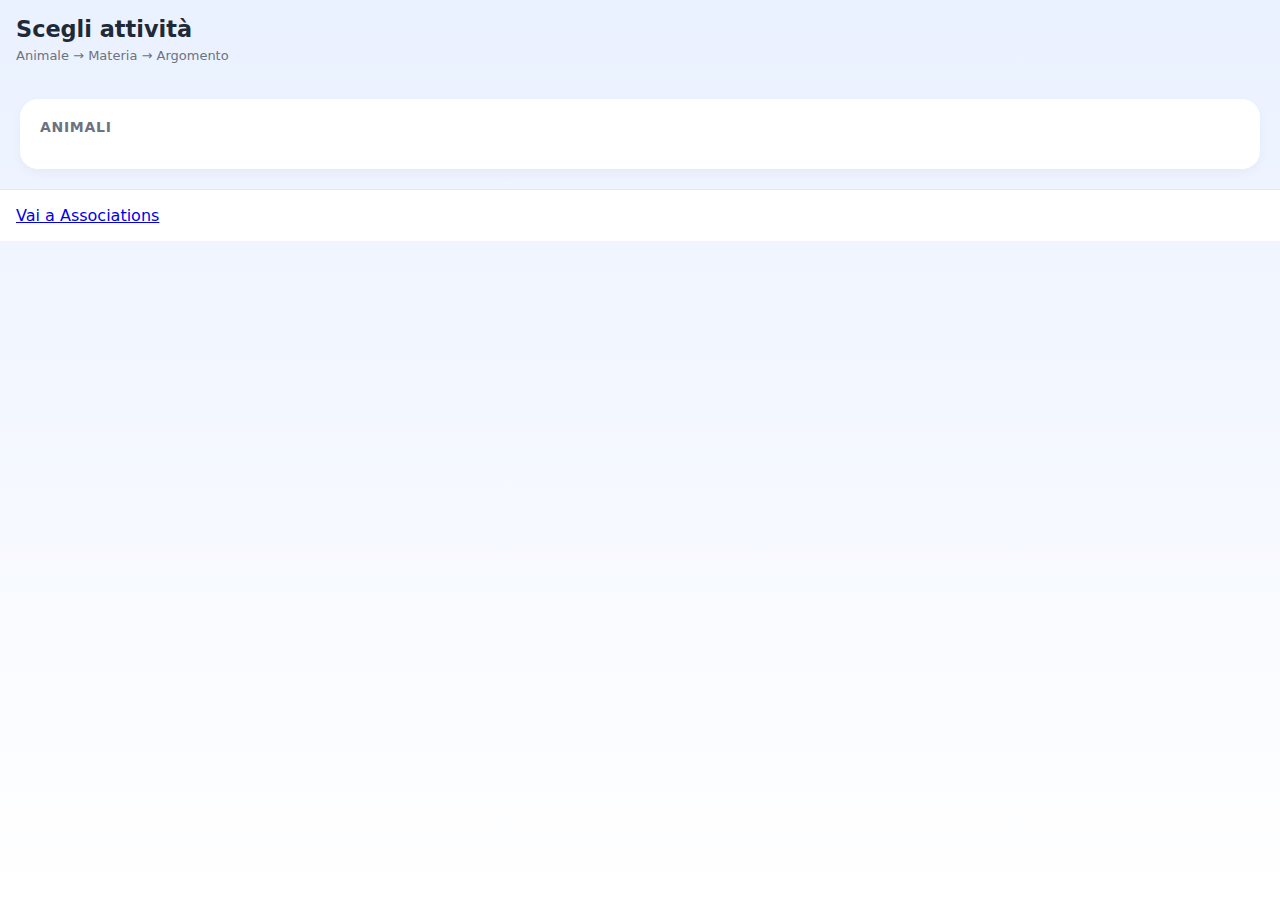
<file: index.html>
<!DOCTYPE html>
<html lang="it">
<head>
  <meta charset="UTF-8">
  <title>MindUp Kids</title>

  <!-- GLOBAL BASE -->
  <link rel="stylesheet" href="assets/css/base.css">
  <!-- PAGE-SPECIFIC -->
  <link rel="stylesheet" href="main.css">
</head>

<body>
  <div class="app">

    <header class="exercise-header">
      <div class="exercise-title">Scegli attività</div>
      <div class="exercise-progress">Animale → Materia → Argomento</div>
    </header>

    <main class="content">
      <section>
        <h3>Animali</h3>
        <div id="animals" class="grid"></div>
      </section>

      <section id="subjects-section" class="hidden">
        <h3>Materia</h3>
        <div id="subjects" class="row"></div>
      </section>

      <section id="topics-section" class="hidden">
        <h3>Argomenti</h3>
        <div id="topics" class="column"></div>
      </section>
    </main>

    <!-- FOOTER FIXED -->
    <app-footer></app-footer>

  </div>

  <script src="main.js"></script>
  <script src="components/footer.js" defer></script>
</body>
</html>
</file>
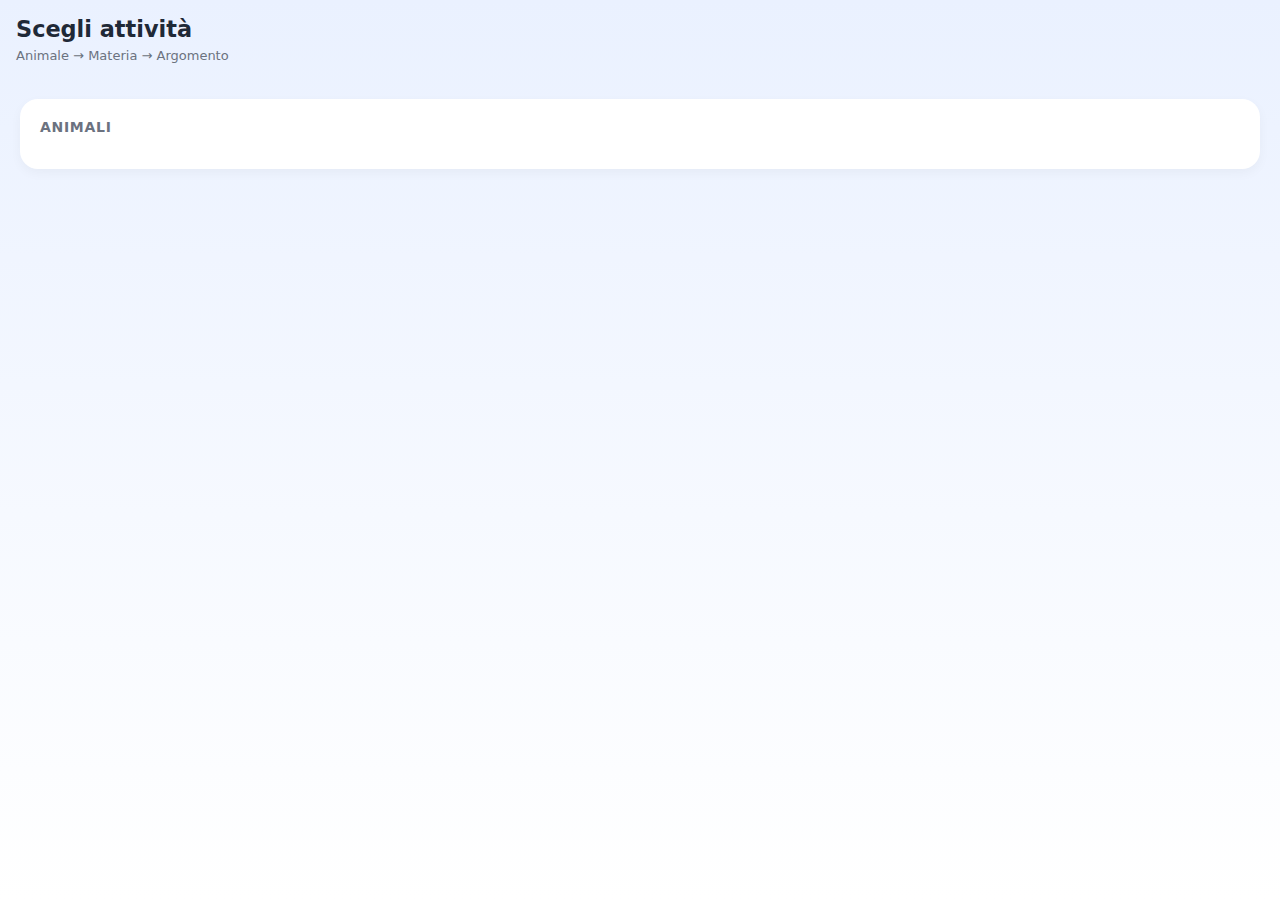
<file: main.html>
<!DOCTYPE html>
<html lang="it">
<head>
  <meta charset="UTF-8">
  <title>MindUp Kids</title>

  <link rel="stylesheet" href="assets/css/base.css">
  <link rel="stylesheet" href="main.css">
</head>

<body>
  <div class="app">

    <header class="exercise-header">
      <div class="exercise-title">Scegli attività</div>
      <div class="exercise-progress">Animale → Materia → Argomento</div>
    </header>

    <main class="content">

      <section>
        <h3>Animali</h3>
        <div id="animals" class="grid"></div>
      </section>

      <section id="subjects-section" class="hidden">
        <h3>Materia</h3>
        <div id="subjects" class="row"></div>
      </section>

      <section id="topics-section" class="hidden">
        <h3>Argomenti</h3>
        <div id="topics" class="column"></div>
      </section>

    </main>

  </div>

  <script src="main.js"></script>
</body>
</html>
</file>
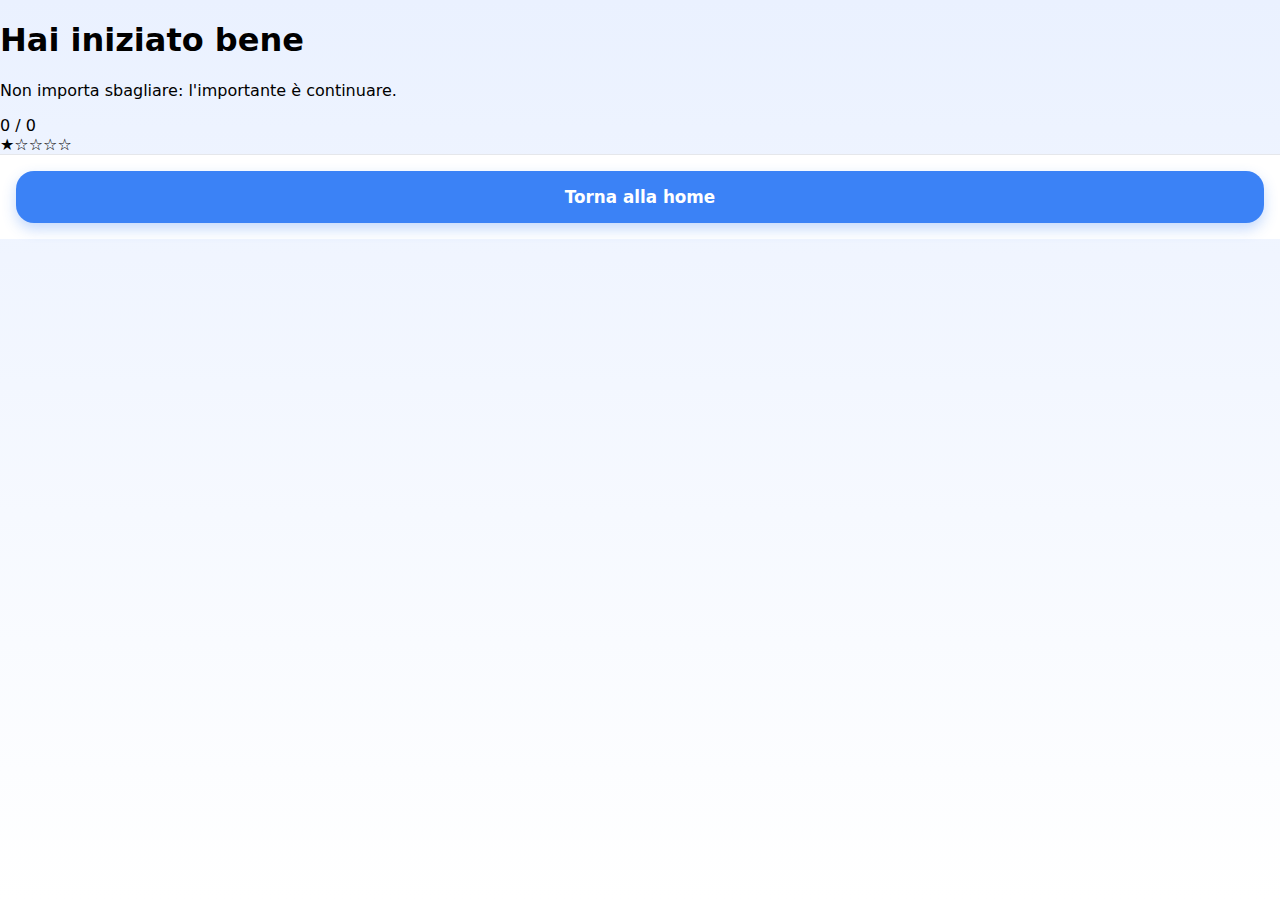
<file: result.html>
<!DOCTYPE html>
<html lang="it">
<head>
  <meta charset="UTF-8">
  <meta name="viewport" content="width=device-width, initial-scale=1.0">
  <title>Risultato</title>
  <link rel="stylesheet" href="association.css">
</head>

<body>
  <main class="app result">

    <section class="result-card">
      <h1 class="result-title" id="resultTitle"></h1>
      <p class="result-subtitle" id="resultSubtitle"></p>

      <div class="result-score">
        <span id="correctCount">0</span> /
        <span id="answeredCount">0</span>
      </div>

      <div class="stars" id="stars"></div>
    </section>

    <footer class="controls">
      <button onclick="goHome()">Torna alla home</button>
    </footer>

  </main>

  <script src="result_messages.js"></script>
  <script src="result.js"></script>
</body>
</html>
</file>
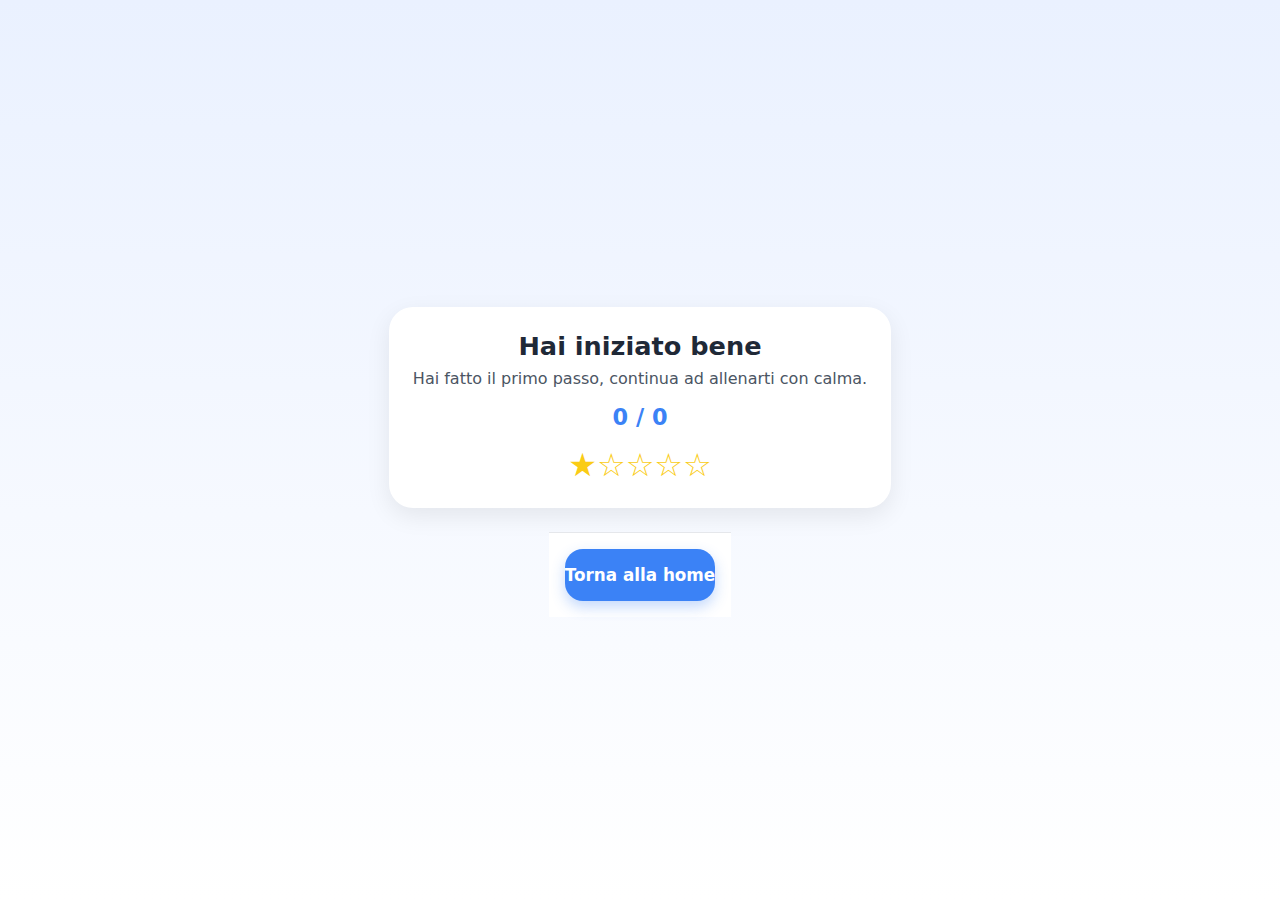
<file: results/result.html>
<!DOCTYPE html>
<html lang="it">
<head>
  <meta charset="UTF-8">
  <meta name="viewport" content="width=device-width, initial-scale=1.0">
  <title>Risultato</title>
  <link rel="stylesheet" href="../assets/css/base.css">
  <link rel="stylesheet" href="result.css">
</head>

<body>
  <main class="app result">

    <section class="result-card">
      <h1 class="result-title" id="resultTitle"></h1>
      <p class="result-subtitle" id="resultSubtitle"></p>

      <div class="result-score">
        <span id="correctCount">0</span> /
        <span id="answeredCount">0</span>
      </div>

      <div class="stars" id="stars"></div>
    </section>

    <footer class="controls">
      <button onclick="goHome()">Torna alla home</button>
    </footer>

  </main>

  <script src="result_messages.js"></script>
  <script src="result.js"></script>
</body>
</html>
</file>
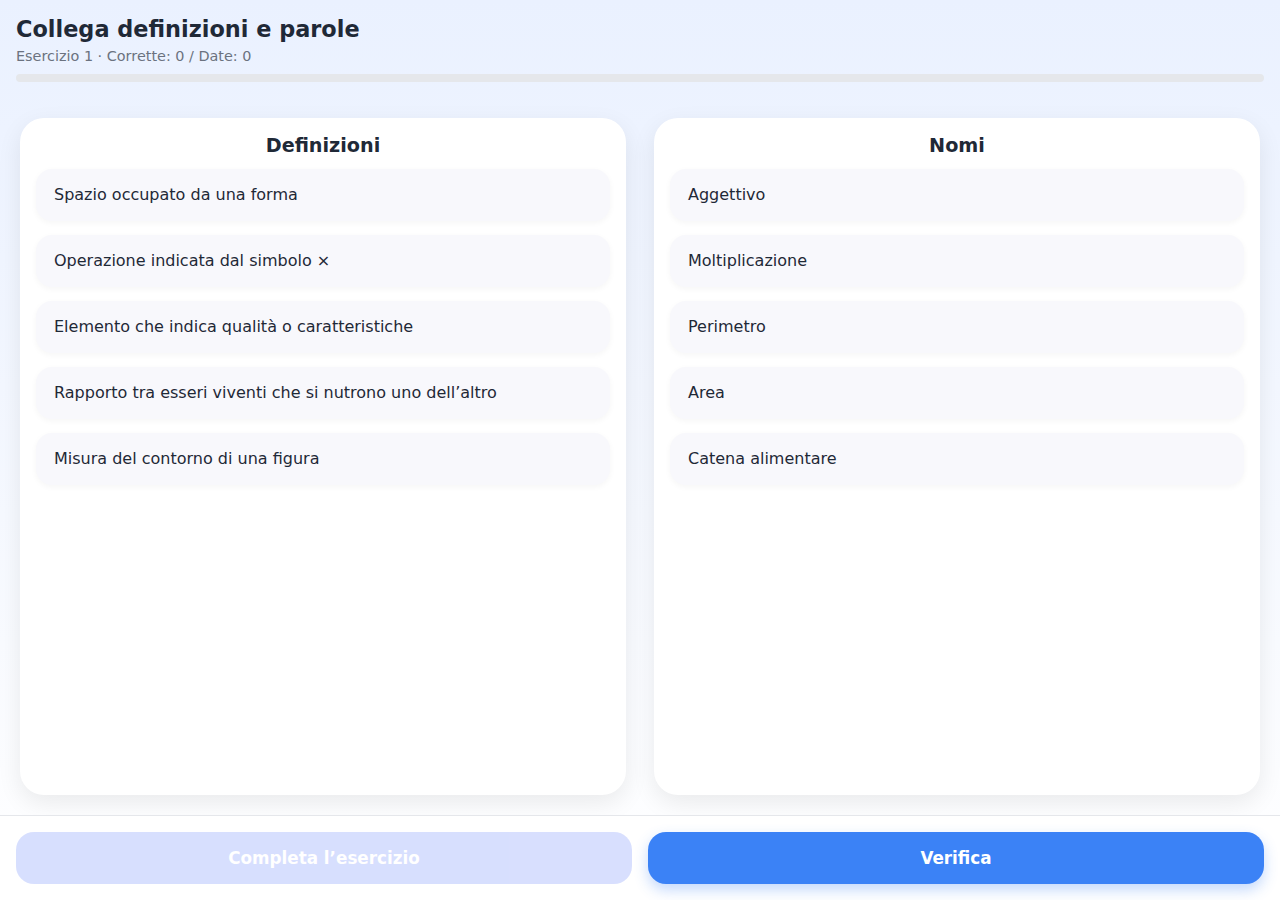
<file: pages/associations/associations.html>
<!DOCTYPE html>
<html lang="it">
<head>
  <meta charset="UTF-8">
  <meta name="viewport" content="width=device-width, initial-scale=1.0">
  <title>Associazioni</title>

  <!-- Stile -->
<link rel="stylesheet" href="/assets/css/base.css">
<link rel="stylesheet" href="associations.css">
</head>

<body>
  <main class="app">
	<header class="exercise-header">
	  <div class="header-card">
		<h1 class="exercise-title">Collega definizioni e parole</h1>

		<div class="exercise-progress">
		  Esercizio <span id="step">1</span> ·
		  Corrette: <span id="correct">0</span> /
		  Date: <span id="answered">0</span>
		</div>

		<div class="progress-bar">
		  <div class="progress-fill" id="progressFill"></div>
		</div>
	  </div>
	</header>
    <!-- Area esercizio -->
    <section class="columns">

      <!-- Colonna sinistra -->
      <section class="column left">
        <h2>Definizioni</h2>
        <div id="definitions" class="list"></div>
      </section>

      <!-- Colonna destra -->
      <section class="column right">
        <h2>Nomi</h2>
        <div id="words" class="list"></div>
      </section>

    </section>

    <!-- Layer linee (SVG overlay) -->
	<svg
	  id="connections-layer"
	  width="100%"
	  height="100%"
	  style="position:absolute; top:0; left:0;"
	  aria-hidden="true">
	</svg>


    <!-- Controlli -->
    <footer class="controls">
      <button id="reloadBtn" type="button">Altre proposte</button>
      <button id="verifyBtn" type="button">Verifica</button>
    </footer>

  </main>

  <!-- Logica -->
  <script src="association.js"></script>

  <!-- Loader dati (scegline uno) -->
  <script src="..\..\data\exercises\associations\data_scienze.js"></script>
  <!-- <script src="load_data_italiano.js"></script> -->

  <script>
    loadJSON();
  </script>

</body>
</html>
</file>
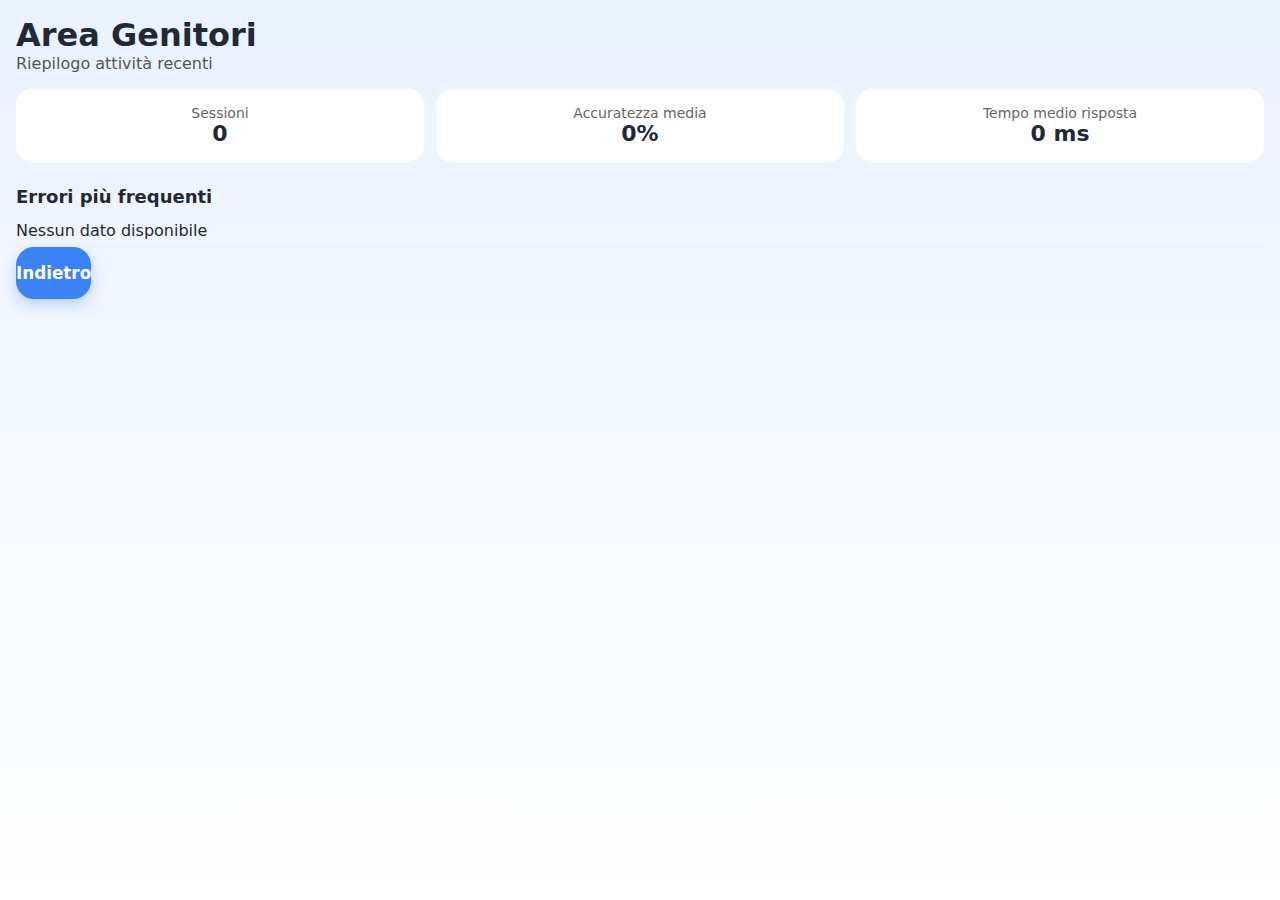
<file: pages/parents/parents.html>
<!DOCTYPE html>
<html lang="it">
<head>
  <meta charset="UTF-8" />
  <meta name="viewport" content="width=device-width, initial-scale=1.0" />
  <title>Area Genitori</title>

  <link rel="stylesheet" href="../../assets/css/base.css">
  <link rel="stylesheet" href="parents.css">
</head>

<body>
  <main class="app parents">

    <header>
      <h1>Area Genitori</h1>
      <p class="subtitle">Riepilogo attività recenti</p>
    </header>

    <section class="kpi-grid">
      <div class="kpi-card">
        <span class="label">Sessioni</span>
        <strong id="kpi-sessions">–</strong>
      </div>

      <div class="kpi-card">
        <span class="label">Accuratezza media</span>
        <strong id="kpi-accuracy">–</strong>
      </div>

      <div class="kpi-card">
        <span class="label">Tempo medio risposta</span>
        <strong id="kpi-response">–</strong>
      </div>
    </section>

    <section class="kpi-list">
      <h2>Errori più frequenti</h2>
      <ul id="kpi-errors"></ul>
    </section>

    <footer>
      <button onclick="history.back()">Indietro</button>
    </footer>

  </main>

  <script type="module" src="parents.js"></script>
</body>
</html>
</file>
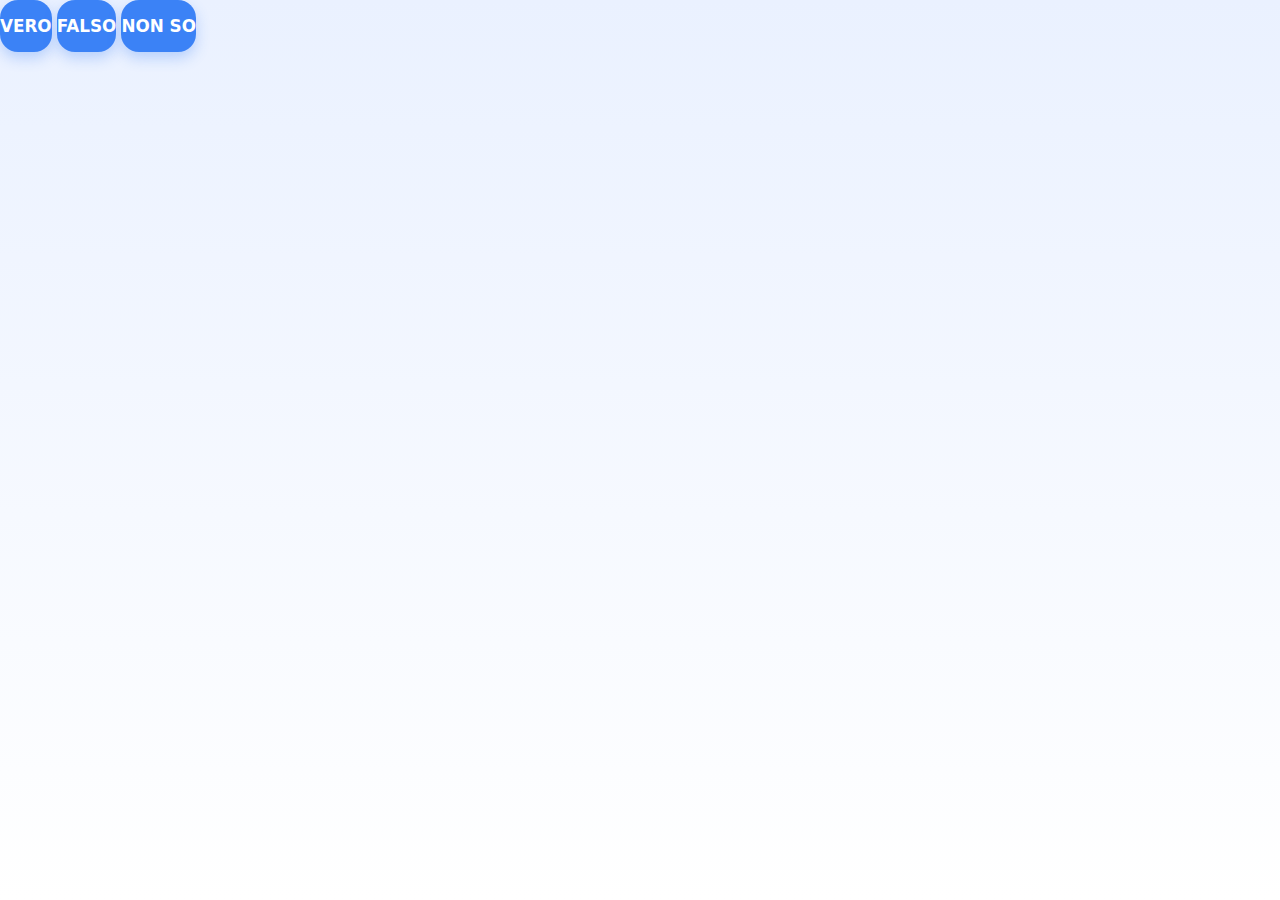
<file: pages/trueFalseQuestions/trueFalseQuestions.html>
<!DOCTYPE html>
<html lang="it">
<head>
  <meta charset="UTF-8" />
  <meta name="viewport" content="width=device-width, initial-scale=1.0" />
  <link rel="stylesheet" href="../../assets/css/base.css">
  <title>Vero o Falso</title>
</head>

<body>
<div class="app" id="vf-app">

  <header>
    <div id="progress"></div>
  </header>

  <main>
    <p id="statement"></p>
    <div id="feedback"></div>
  </main>

  <footer id="cta">
    <button data-answer="true">VERO</button>
    <button data-answer="false">FALSO</button>
    <button data-answer="unknown">NON SO</button>
  </footer>

</div>

<script src="trueFalseQuestions.js"></script>
</body>
</html>
</file>
<file: main.css>
/* =========================
   MAIN PAGE – TREE VIEW UI
   ========================= */

/* ---------- LAYOUT BASE ---------- */

.content {
  padding: 20px;
  display: flex;
  flex-direction: column;
  gap: 28px;
}

/* ---------- SEZIONI (TREE NODES) ---------- */

.content section {
  background: #ffffff;
  border-radius: 18px;
  padding: 20px;
  box-shadow: 0 4px 12px rgba(0,0,0,0.04);
}

/* progressione visiva (indentazione) */
#subjects-section {
  margin-left: 16px;
  border-left: 3px solid #e5e7eb;
  padding-left: 16px;
}

#topics-section {
  margin-left: 32px;
  border-left: 3px solid #dbeafe;
  padding-left: 16px;
}

#modes-section {
  margin-left: 48px;
  background: #f8fafc;
}

/* ---------- TITOLI ---------- */

.content h3 {
  font-size: 14px;
  font-weight: 600;
  color: #6b7280;
  margin-bottom: 14px;
  text-transform: uppercase;
  letter-spacing: 0.05em;
}

/* ---------- CONTAINER BOTTONI ---------- */

.grid,
.row,
.column {
  display: flex;
  gap: 14px;
}

.grid,
.row {
  flex-wrap: wrap;
}

.column {
  flex-direction: column;
}

/* ---------- BOTTONI GENERICI ---------- */

button {
  appearance: none;
  border: none;
  border-radius: 16px;
  padding: 14px 18px;
  font-size: 15px;
  font-weight: 600;
  background: var(--primary);
  color: #ffffff;
  cursor: pointer;
  box-shadow: 0 4px 10px rgba(59,130,246,0.25);
}

button:active {
  transform: scale(0.97);
}

button:disabled {
  background: #e5e7eb;
  color: #9ca3af;
  box-shadow: none;
  cursor: not-allowed;
}

/* ---------- BOTTONI STEP FINALI ---------- */

#modes-section button {
  flex: 1;
  padding: 18px;
  font-size: 16px;
}

/* ---------- META INFO (breadcrumb) ---------- */

.exercise-progress {
  font-size: 13px;
  color: #6b7280;
}

/* ---------- AREA GENITORI ---------- */

.parents-btn {
  background: #f2f4f8;
  color: #333;
  border-radius: 14px;
  padding: 8px 14px;
  font-size: 14px;
  font-weight: 500;
  box-shadow: none;
}

.parents-btn:active {
  transform: scale(0.97);
}

/* ---------- UTILITIES ---------- */

.hidden {
  display: none;
}
</file>
<file: results/result.css>
/* =========================
   RESULT PAGE
   ========================= */

.result {
  flex: 1;
  display: flex;
  justify-content: center;
  align-items: center;
}

.result-card {
  margin: 24px;
  padding: 24px;
  background: white;
  border-radius: 24px;
  text-align: center;
  box-shadow: 0 8px 24px rgba(0,0,0,0.08);
}

.result-title {
  font-size: 1.6rem;
  font-weight: 700;
}

.result-subtitle {
  margin-top: 8px;
  font-size: 1rem;
  color: #4b5563;
}

.result-score {
  margin: 16px 0;
  font-size: 1.4rem;
  font-weight: 700;
  color: var(--primary);
}

.stars {
  font-size: 2rem;
  color: #facc15;
}
</file>
<file: pages/associations/associations.css>
/* =========================
   ASSOCIATIONS PAGE
   ========================= */

.columns {
  flex: 1;
  display: flex;
  gap: 28px;
  padding: 20px;
}

.column {
  flex: 1;
  background: white;
  border-radius: 24px;
  padding: 16px;
  overflow-y: auto;
  box-shadow: 0 8px 24px rgba(0,0,0,0.08);
}

.column h2 {
  margin-bottom: 12px;
  text-align: center;
  font-size: 1.2rem;
  font-weight: 600;
}

.list {
  display: flex;
  flex-direction: column;
  gap: 14px;
}

.item {
  min-height: 52px;
  padding: 14px 16px;
  border-radius: 16px;
  background: #f8f8fc;
  border: 2px solid transparent;
  cursor: pointer;
  font-size: 1rem;
  box-shadow: 0 2px 6px rgba(0,0,0,0.04);
}

/* STATES */
.item.selected {
  border-color: var(--primary);
  background: var(--primary-soft);
}

.item.correct {
  background: #dcfce7;
  border-color: var(--success);
  font-weight: 600;
}

.item.wrong {
  background: #fee2e2;
  border-color: var(--error);
  font-weight: 600;
}

/* SVG CONNECTIONS */
#connections-layer {
  position: absolute;
  inset: 0;
  pointer-events: none;
  z-index: 5;
}

/* VERIFIED STATE */
.app.verified .item {
  pointer-events: none;
  opacity: 0.9;
}

.app.verified .column {
  box-shadow:
    0 0 0 2px rgba(59,130,246,0.15),
    0 8px 24px rgba(0,0,0,0.08);
}

/* RESPONSIVE */
@media (max-width: 900px) {
  .columns {
    gap: 20px;
    padding: 16px;
  }
}
</file>
<file: pages/parents/parents.css>
.parents {
  padding: 16px;
}

.subtitle {
  color: #555;
  margin-bottom: 16px;
}

.kpi-grid {
  display: grid;
  grid-template-columns: repeat(3, 1fr);
  gap: 12px;
  margin-bottom: 24px;
}

.kpi-card {
  background: #fff;
  border-radius: 16px;
  padding: 16px;
  text-align: center;
}

.kpi-card .label {
  display: block;
  font-size: 14px;
  color: #666;
}

.kpi-card strong {
  font-size: 22px;
}

.kpi-list h2 {
  font-size: 18px;
  margin-bottom: 8px;
}

.kpi-list ul {
  list-style: none;
  padding: 0;
}

.kpi-list li {
  padding: 6px 0;
  border-bottom: 1px solid #eee;
}

.trend {
  font-size: 18px;
  margin-left: 6px;
}

.trend.up { color: #2e7d32; }     /* verde */
.trend.down { color: #c62828; }  /* rosso */
.trend.flat { color: #666; }

.kpi-chart {
  margin-bottom: 24px;
}

.bar-chart {
  display: flex;
  align-items: flex-end;
  gap: 4px;
  height: 120px;
  padding: 8px 0;
}

.bar {
  width: 10px;
  background: #90caf9; /* azzurro */
  border-radius: 4px 4px 0 0;
}
</file>
<file: assets/css/base.css>
/* =========================
   MATERIAL BASE (GLOBAL)
   ========================= */

/* RESET */
* {
  box-sizing: border-box;
  margin: 0;
  padding: 0;
  font-family: system-ui, -apple-system, BlinkMacSystemFont, "Segoe UI", sans-serif;
}

/* COLOR SYSTEM */
:root {
  --primary: #3b82f6;
  --primary-soft: #e0edff;
  --success: #22c55e;
  --error: #ef4444;
  --bg-gradient: linear-gradient(180deg, #eaf1ff, #ffffff);

  --text-main: #1f2937;
  --text-muted: #6b7280;

  --card-radius: 24px;
  --btn-radius: 18px;
}

/* BODY */
body {
  background: var(--bg-gradient);
  color: var(--text-main);
}

/* APP WRAPPER */
.app {
  height: 100vh;
  display: flex;
  flex-direction: column;
  position: relative;
}

/* CARD */
.card {
  background: white;
  border-radius: var(--card-radius);
  box-shadow: 0 8px 24px rgba(0,0,0,0.08);
}

/* HEADER */
.exercise-header {
  padding: 16px;
}

.exercise-title {
  font-size: 1.4rem;
  font-weight: 700;
}

.exercise-progress {
  margin-top: 6px;
  font-size: 0.9rem;
  color: var(--text-muted);
}

/* PROGRESS BAR */
.progress-bar {
  margin-top: 10px;
  height: 8px;
  background: #e5e7eb;
  border-radius: 999px;
  overflow: hidden;
}

.progress-fill {
  height: 100%;
  width: 0%;
  background: var(--primary);
  transition: width 0.4s ease;
}

/* BUTTONS */
.controls {
  display: flex;
  gap: 16px;
  padding: 16px;
  background: white;
  border-top: 1px solid #e5e7eb;
}

button {
  flex: 1;
  height: 52px;
  border-radius: var(--btn-radius);
  border: none;
  font-size: 1.05rem;
  font-weight: 600;
  background: var(--primary);
  color: white;
  box-shadow: 0 6px 14px rgba(59,130,246,0.3);
}

button:disabled {
  background: #c7d2fe;
  box-shadow: none;
  opacity: 0.7;
  cursor: default;
}

/* STATES */
.hidden {
  display: none;
}

/* RESPONSIVE */
@media (max-width: 700px) {
  .exercise-title {
    font-size: 1.2rem;
  }
}
</file>
<file: association.css>
/* RESET BASE */
* {
  box-sizing: border-box;
  font-family: system-ui, -apple-system, BlinkMacSystemFont, "Segoe UI", sans-serif;
}

body {
  margin: 0;
  background: linear-gradient(180deg, #eaf1ff, #ffffff);
}

/* APP LAYOUT */
.app {
  position: relative;
  height: 100vh;
  display: flex;
  flex-direction: column;
}

/* ===== HEADER ===== */
.exercise-header {
  padding: 16px;
}

.header-card {
  background: white;
  border-radius: 20px;
  padding: 16px 20px;
  box-shadow: 0 6px 18px rgba(0,0,0,0.08);
}

.exercise-title {
  margin: 0;
  font-size: 1.4rem;
  font-weight: 700;
  color: #1f2937;
}

.exercise-progress {
  margin-top: 6px;
  font-size: 0.9rem;
  color: #6b7280;
}

/* ===== MAIN COLUMNS ===== */

.column.left {
  flex: 2;
}

.column.right {
  flex: 1;
}


.columns {
  flex: 1;
  display: flex;
  gap: 28px;                /* PIÙ SPAZIO TRA LE COLONNE */
  padding: 20px;
}

/* CARD COLONNE */
.column {
  flex: 1;
  background: white;
  border-radius: 24px;
  padding: 16px;
  overflow-y: auto;
  box-shadow: 0 8px 24px rgba(0,0,0,0.08);
}

/* TITOLI COLONNE */
.column h2 {
  margin: 0 0 12px;
  text-align: center;
  font-size: 1.2rem;
  font-weight: 600;
  color: #374151;
}

/* LISTE */
.list {
  display: flex;
  flex-direction: column;
  gap: 14px;
}

/* ITEM */
.item {
  min-height: 52px;
  padding: 14px 16px;
  border-radius: 16px;
  background: #f8f8fc;
  border: 2px solid transparent;
  cursor: pointer;
  font-size: 1rem;
  box-shadow: 0 2px 6px rgba(0,0,0,0.04);
}

/* SELEZIONE */
.item.selected {
  border-color: #3b82f6;
  background: #e0edff;
}

/* CORRETTO / SBAGLIATO */
.item.correct {
  background: #dcfce7;
  border-color: #22c55e;
  font-weight: 600;
}

.item.wrong {
  background: #fee2e2;
  border-color: #ef4444;
  font-weight: 600;
}

/* ===== FOOTER ===== */
.controls {
  display: flex;
  gap: 16px;
  padding: 16px;
  background: white;
  border-top: 1px solid #e5e7eb;
}

button {
  flex: 1;
  height: 52px;
  border-radius: 18px;
  border: none;
  font-size: 1.05rem;
  font-weight: 600;
  background: #3b82f6;
  color: white;
  box-shadow: 0 6px 14px rgba(59,130,246,0.3);
}

/* ===== SVG ===== */
#connections-layer {
  position: absolute;
  inset: 0;
  pointer-events: none;
  z-index: 5;
}

/* ===== RESPONSIVE ===== */

@media (max-width: 900px) {
  .columns {
    gap: 20px;
    padding: 16px;
  }
}

@media (max-width: 700px) {
  .exercise-title {
    font-size: 1.2rem;
  }
}
@media (max-width: 900px) {
  .column.left {
    flex: 1.5;
  }

  .column.right {
    flex: 1;
  }
}
</file>
